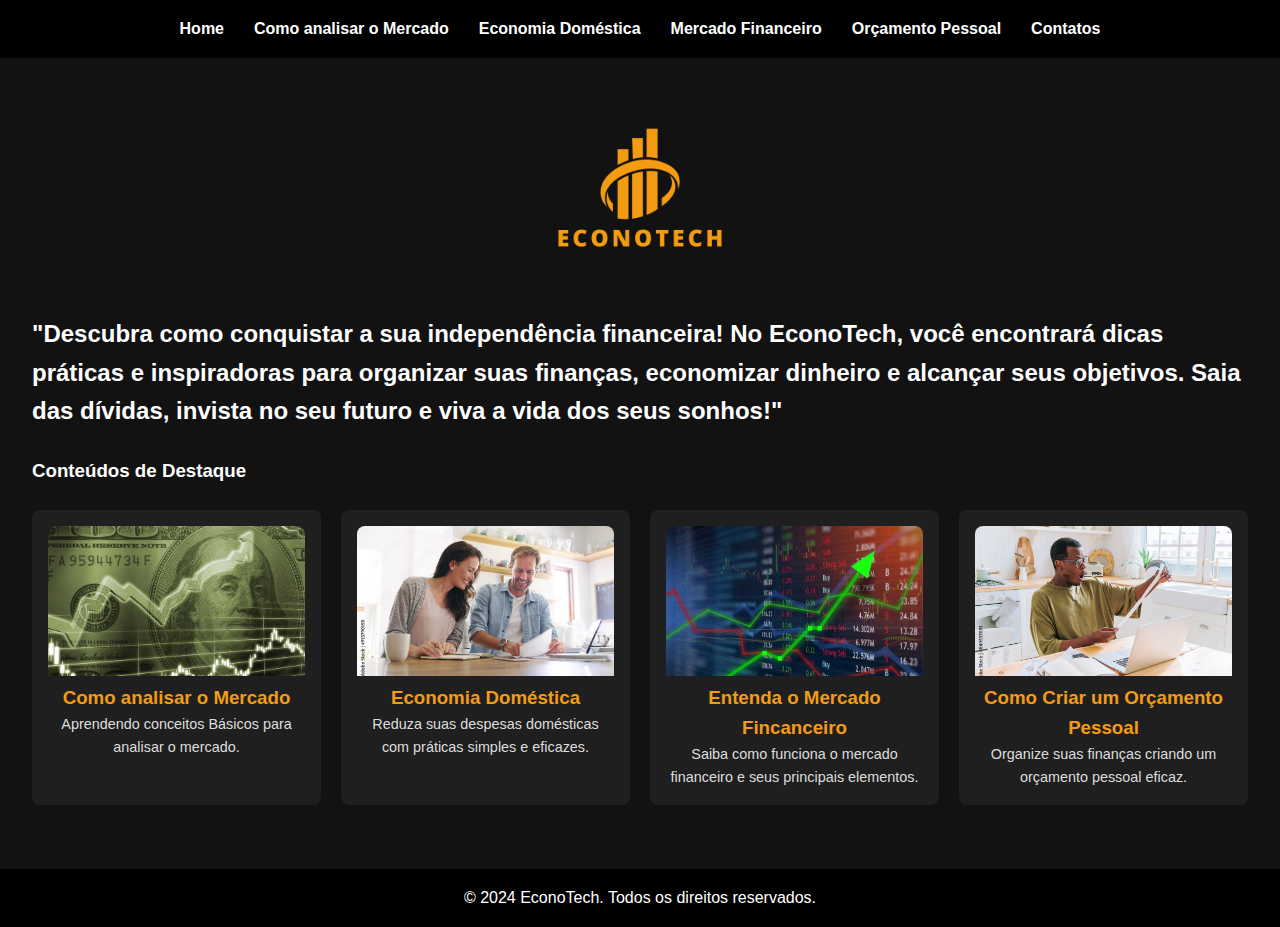
<file: index.html>
<!DOCTYPE html>
<html lang="pt-BR">
<head>
  <meta charset="UTF-8">
  <meta name="viewport" content="width=device-width, initial-scale=1.0">
  <title>EconoTech</title>
  <link rel="stylesheet" href="styles.css">
  <link rel="icon" type="image/x-icon" href="Imagens/fotos/logo1.png">
</head>
<body>
  <header>
    <meta name="viewport" content="width=device-width, initial-scale=1.0">
    <nav>
      <ul>
        <li><a href="index.html">Home</a></li>
        <li><a href="conteudo1.html">Como analisar o  Mercado</a></li>
        <li><a href="conteudo2.html">Economia Doméstica</a></li>
        <li><a href="conteudo3.html">Mercado Financeiro</a></li>
        <li><a href="conteudo4.html">Orçamento Pessoal</a></li>
        <li><a href="contatos.html">Contatos</a></li>
      </ul>
    </nav>
  </header>

  <main>
    <h1>
      <img src="Imagens/fotos/logo1.png" alt="Logo do site" class="logo">
    </h1><br>
    <p><h2>
        "Descubra como conquistar a sua independência financeira! No EconoTech, você encontrará dicas práticas e inspiradoras para organizar suas finanças, economizar dinheiro e alcançar seus objetivos. Saia das dívidas, invista no seu futuro e viva a vida dos seus sonhos!"
    </h2></2p><br>
    <section>
        <h3>Conteúdos de Destaque</h3>
        <div class="articles-grid">
          <article>
            <a href="conteudo1.html"><img src="Imagens/fotos/1.jpg" alt="Investimentos"></a>
            <h3>
              <a href="conteudo1.html">Como analisar o Mercado</a>
              </h3>
              <p>Aprendendo conceitos Básicos para analisar o mercado.</p>
          </article>
          <article>
            <a href="conteudo2.html"><img src="Imagens\fotos\img1.jpeg" alt="Economia Doméstica"></a>
            <h3>
              <a href="conteudo2.html">Economia Doméstica</a>
              </h3>
              <p>Reduza suas despesas domésticas com práticas simples e eficazes.</p>
          </article>
          <article>
            <a href="conteudo3.html"><img src="Imagens/fotos/3.jpg" alt="Mercado Financeiro"></a>
            <h3>
              <a href="conteudo3.html">Entenda o Mercado Fincanceiro</a>
              </h3>
              <p>Saiba como funciona o mercado financeiro e seus principais elementos.</p>
          </article>
          <article>
            <a href="conteudo4.html"><img src="Imagens/fotos/img2.jpeg" alt="Mercado Financeiro"></a>
            <h3>
              <a href="conteudo4.html">Como Criar um Orçamento Pessoal</a>
              </h3>
              <p>Organize suas finanças criando um orçamento pessoal eficaz.</p>
          </article>
        </div>
      </section>
      
  </main>

  <footer>
    <p>&copy; 2024 EconoTech. Todos os direitos reservados.</p>
  </footer>
</body>
</html>
</file>
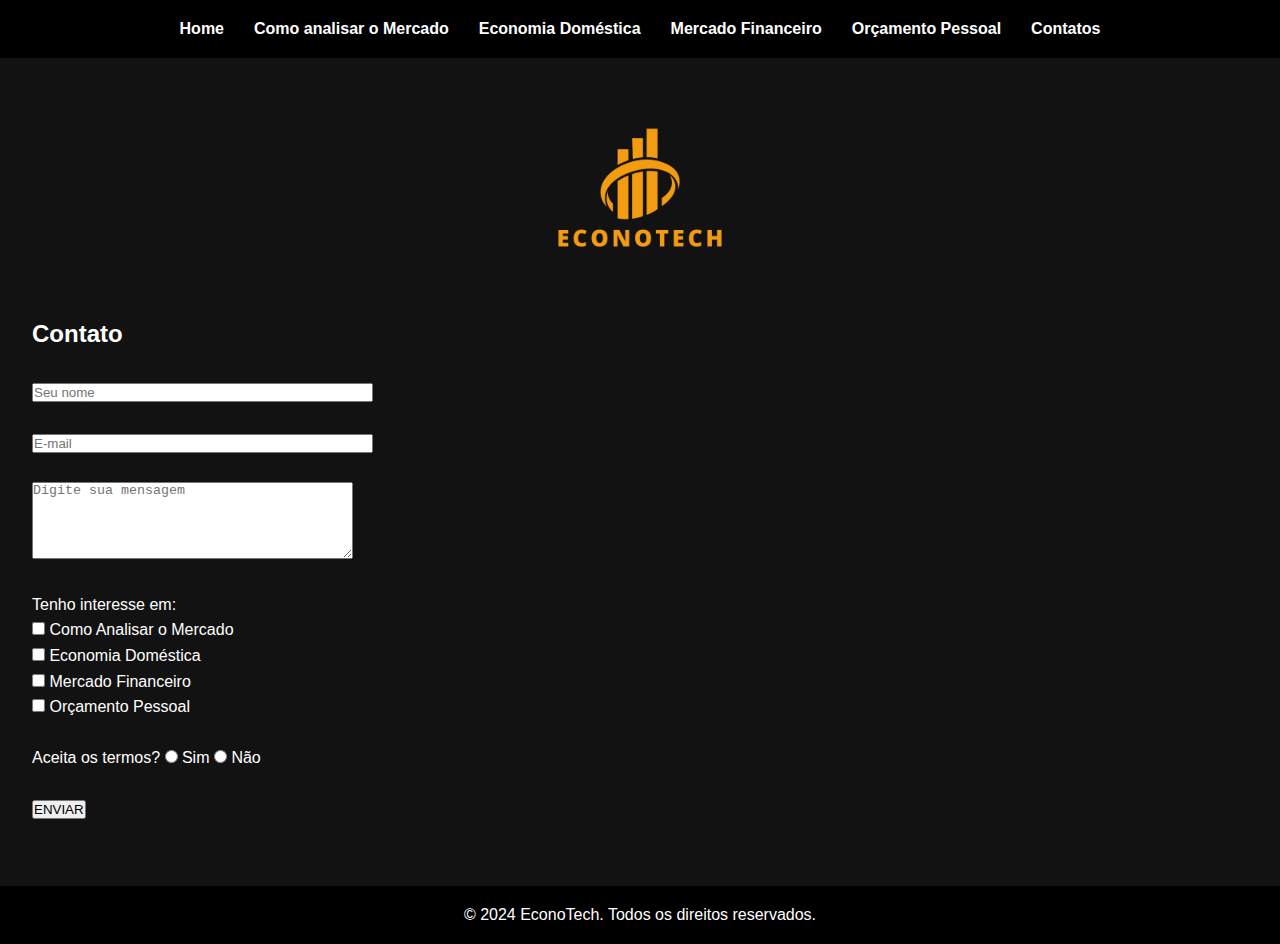
<file: contatos.html>
<!DOCTYPE html>
<html lang="pt-BR">
<head>
    <meta charset="UTF-8">
    <meta name="viewport" content="width=device-width, initial-scale=1.0">
    <title>EconoTech: Contato</title>
    <link rel="stylesheet" href="styles.css">
    <link rel="icon" type="image/x-icon" href="Imagens/fotos/logo1.png">
</head>
<body>
    <header>
        <meta name="viewport" content="width=device-width, initial-scale=1.0">
        <nav>
          <ul>
            <li><a href="index.html">Home</a></li>
            <li><a href="conteudo1.html">Como analisar o Mercado</a></li>
            <li><a href="conteudo2.html">Economia Doméstica</a></li>
            <li><a href="conteudo3.html">Mercado Financeiro</a></li>
            <li><a href="conteudo4.html">Orçamento Pessoal</a></li>
            <li><a href="contatos.html">Contatos</a></li>
          </ul>
        </nav>
    </header>

    <main>
        <h1>
            <a href="index.html"><img src="Imagens/fotos/logo1.png" alt="Logo do site" class="logo"></a>
        </h1><br>
            <section>
                <h2>Contato</h2><br>
                <form method="POST" action="mailto:email@hotmail.com">
                    <input type="text" size="40" maxlength="40" name="nome-usuario" value="" placeholder="Seu nome" required><br><br>
                    <input type="text" size="40" maxlength="50" name="email" value="" placeholder="E-mail" required><br><br>                                                          
                    <textarea name="mensagem" cols="38" rows="5" placeholder="Digite sua mensagem" required></textarea><br><br>
                        
                    Tenho interesse em: <br>
                    <input type="checkbox" name="AnalisarMercado" value="sim"> Como Analisar o Mercado <br>
                    <input type="checkbox" name="EconomiaDomestica" value="sim"> Economia Doméstica <br>
                    <input type="checkbox" name="MercadoFinanceiro" value="sim"> Mercado Financeiro <br>
                    <input type="checkbox" name="OrçamentoPessoal" value="sim"> Orçamento Pessoal <br><br>        
                                       
                    Aceita os termos? 
                    <input type="radio" name="termos" value="yes"> Sim
                    <input type="radio" name="termos" value="no" required> Não<br><br>  
                    
                    <input type="submit" value="ENVIAR"><br>
                 </form>

    </main>

    <footer>
        <p>&copy; 2024 EconoTech. Todos os direitos reservados.</p>
    </footer>
</body>
</html>
</file>
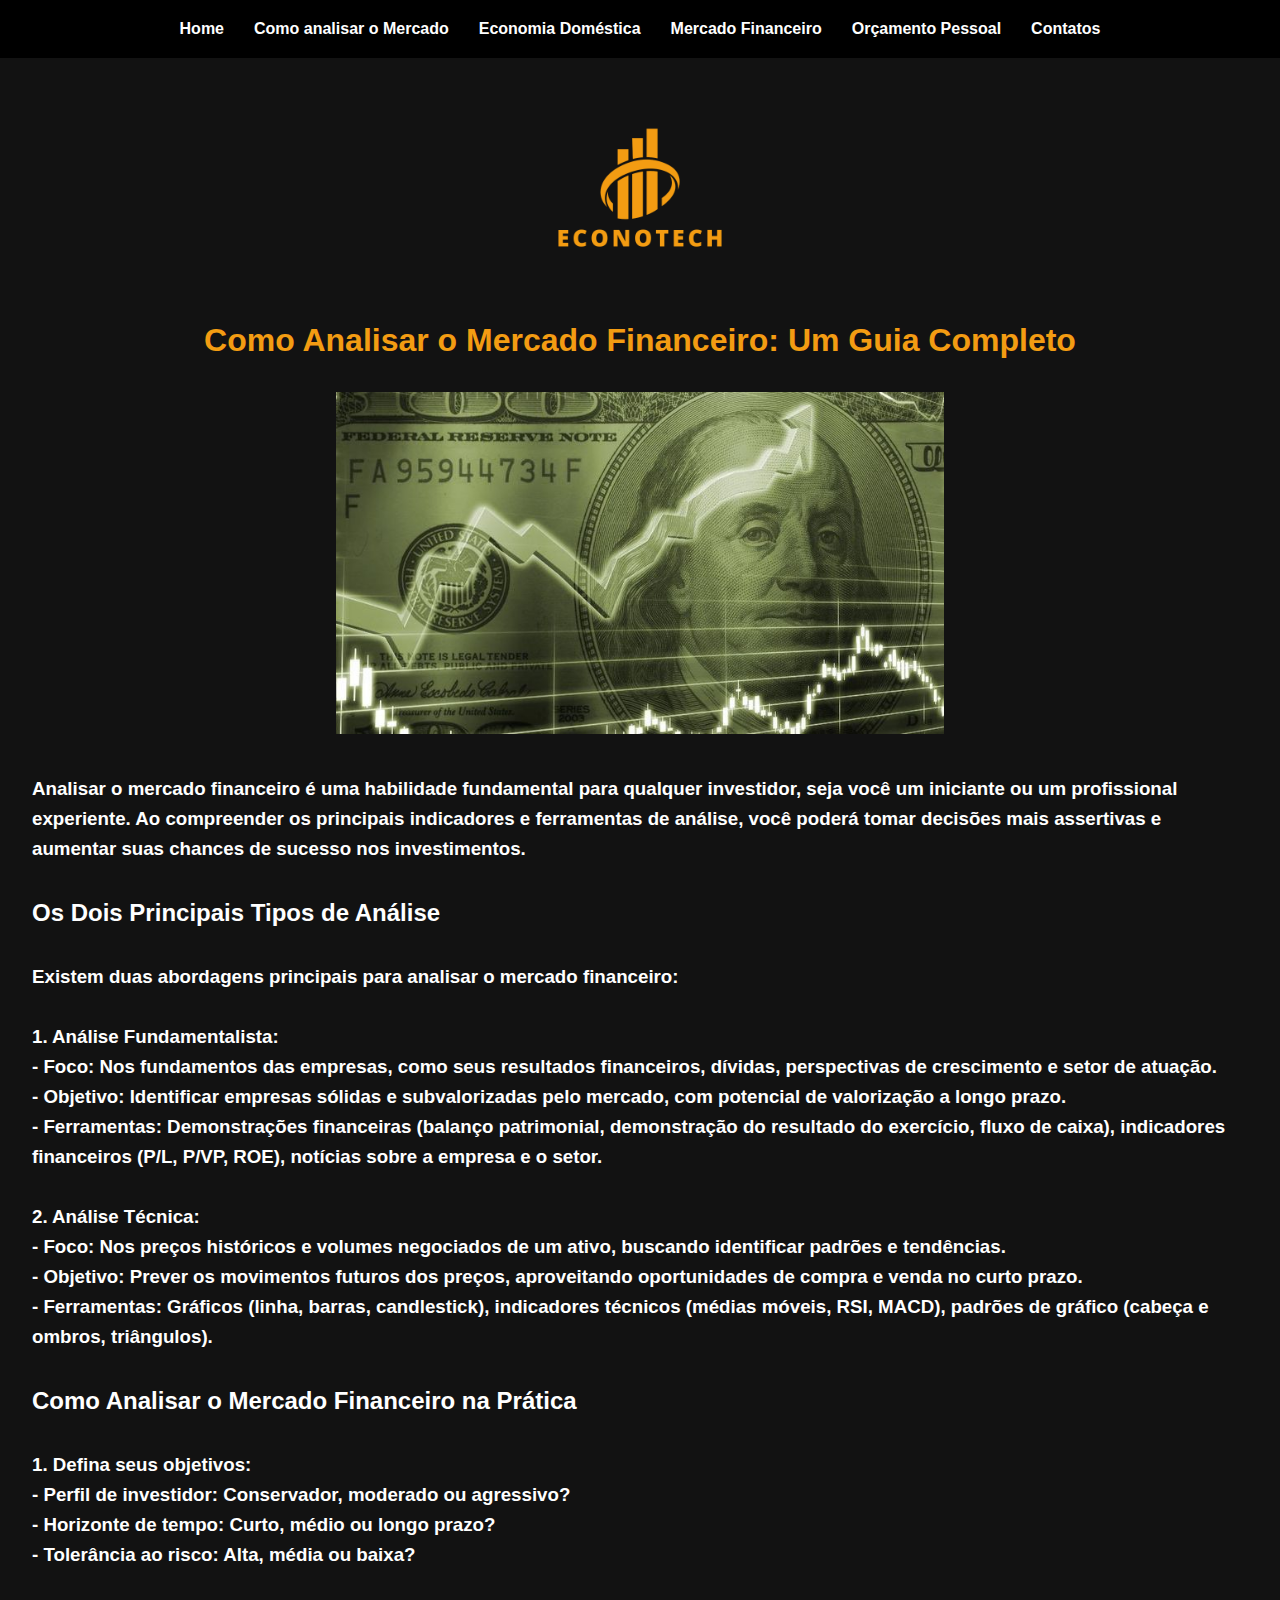
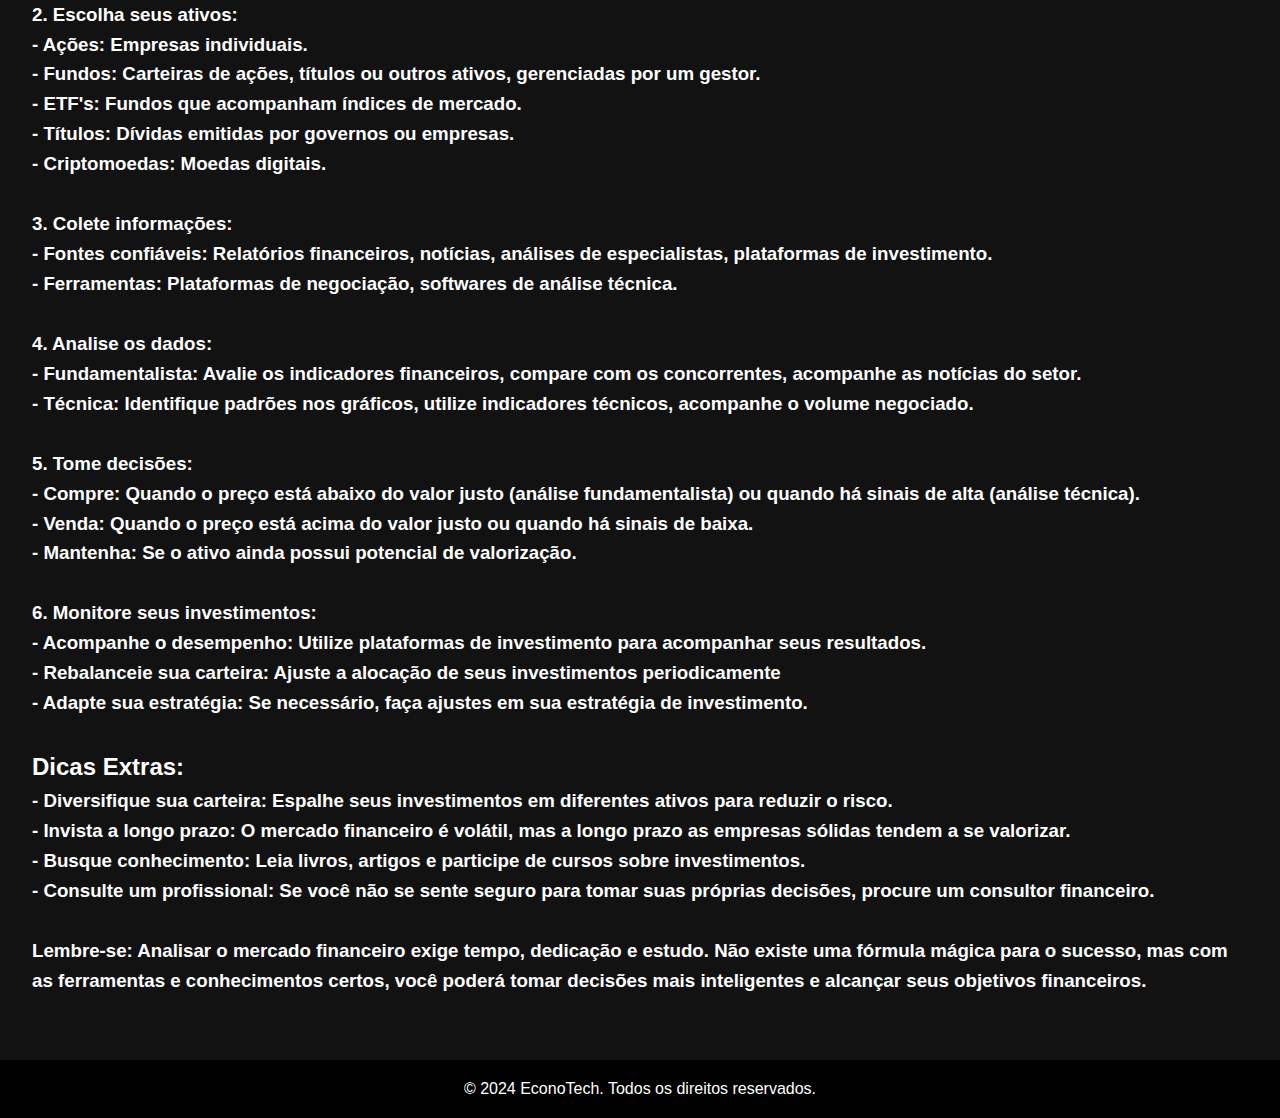
<file: conteudo1.html>
<!DOCTYPE html>
<html lang="pt-BR">
<head>
    <meta charset="UTF-8">
    <meta name="viewport" content="width=device-width, initial-scale=1.0">
    <title>EconoTech: Mercado Financeiro</title>
    <link rel="stylesheet" href="styles.css">
    <link rel="icon" type="image/x-icon" href="Imagens/fotos/logo1.png">
</head>
<body>
    <header>
        <meta name="viewport" content="width=device-width, initial-scale=1.0">
        <nav>
          <ul>
            <li><a href="index.html">Home</a></li>
            <li><a href="conteudo1.html">Como analisar o Mercado</a></li>
            <li><a href="conteudo2.html">Economia Doméstica</a></li>
            <li><a href="conteudo3.html">Mercado Financeiro</a></li>
            <li><a href="conteudo4.html">Orçamento Pessoal</a></li>
            <li><a href="contatos.html">Contatos</a></li>
          </ul>
        </nav>
    </header>

    <main>
        <h1>
            <a href="index.html"><img src="Imagens/fotos/logo1.png" alt="Logo do site" class="logo"></a>
        </h1><br>
            <section>
                <h1>Como Analisar o Mercado Financeiro: Um Guia Completo</h1><br>                    
                    <section class="article-image">
                      <h1>
                        <img src="Imagens/fotos/1.jpg" alt="Mercado Financeiro" width="50%" height="auto";>
                      </h1>
                    </section><br>
                
                
                    <h3>
                        Analisar o mercado financeiro é uma habilidade fundamental para qualquer investidor, seja você um iniciante ou um profissional experiente. Ao compreender os principais indicadores e ferramentas de análise, você poderá tomar decisões mais assertivas e aumentar suas chances de sucesso nos investimentos.<br><br>
                    </h3>
                <h2>Os Dois Principais Tipos de Análise</h2>
                    <h3>
                        <br>
                        Existem duas abordagens principais para analisar o mercado financeiro: <br> <br>
                        1. Análise Fundamentalista:<br>
                        - Foco: Nos fundamentos das empresas, como seus resultados financeiros, dívidas, perspectivas de crescimento e setor de atuação.<br>
                        - Objetivo: Identificar empresas sólidas e subvalorizadas pelo mercado, com potencial de valorização a longo prazo.<br>
                        - Ferramentas: Demonstrações financeiras (balanço patrimonial, demonstração do resultado do exercício, fluxo de caixa), indicadores financeiros (P/L, P/VP, ROE), notícias sobre a empresa e o setor.<br><br>
                        2. Análise Técnica:<br>
                        - Foco: Nos preços históricos e volumes negociados de um ativo, buscando identificar padrões e tendências. <br>
                        - Objetivo: Prever os movimentos futuros dos preços, aproveitando oportunidades de compra e venda no curto prazo. <br>
                        - Ferramentas: Gráficos (linha, barras, candlestick), indicadores técnicos (médias móveis, RSI, MACD), padrões de gráfico (cabeça e ombros, triângulos). <br> <br>
                    </h3>
                <h2>Como Analisar o Mercado Financeiro na Prática</h2>
                    <h3>
                        <br>
                        1. Defina seus objetivos: <br>
                        - Perfil de investidor: Conservador, moderado ou agressivo?<br>
                        - Horizonte de tempo: Curto, médio ou longo prazo?<br>
                        - Tolerância ao risco: Alta, média ou baixa?<br>
                        <br>
                        2. Escolha seus ativos: <br>
                        - Ações: Empresas individuais. <br>
                        - Fundos: Carteiras de ações, títulos ou outros ativos, gerenciadas por um gestor. <br>
                        - ETF's: Fundos que acompanham índices de mercado. <br>
                        - Títulos: Dívidas emitidas por governos ou empresas. <br>
                        - Criptomoedas: Moedas digitais. <br>
                        <br>
                        3. Colete informações: <br>
                        - Fontes confiáveis: Relatórios financeiros, notícias, análises de especialistas, plataformas de investimento. <br>
                        - Ferramentas: Plataformas de negociação, softwares de análise técnica. <br>
                        <br>
                        4. Analise os dados: <br>
                        - Fundamentalista: Avalie os indicadores financeiros, compare com os concorrentes, acompanhe as notícias do setor. <br>
                        - Técnica: Identifique padrões nos gráficos, utilize indicadores técnicos, acompanhe o volume negociado. <br>
                        <br>
                        5. Tome decisões: <br>
                        - Compre: Quando o preço está abaixo do valor justo (análise fundamentalista) ou quando há sinais de alta (análise técnica). <br>
                        - Venda: Quando o preço está acima do valor justo ou quando há sinais de baixa. <br>
                        - Mantenha: Se o ativo ainda possui potencial de valorização. <br>
                        <br>
                        6. Monitore seus investimentos: <br>
                        - Acompanhe o desempenho: Utilize plataformas de investimento para acompanhar seus resultados. <br>
                        - Rebalanceie sua carteira: Ajuste a alocação de seus investimentos periodicamente <br>
                        - Adapte sua estratégia: Se necessário, faça ajustes em sua estratégia de investimento. <br> <br>

                    </h3>
                <h2>Dicas Extras:</h2>
                    <h3>
                        - Diversifique sua carteira: Espalhe seus investimentos em diferentes ativos para reduzir o risco.<br>
                        - Invista a longo prazo: O mercado financeiro é volátil, mas a longo prazo as empresas sólidas tendem a se valorizar.<br>
                        - Busque conhecimento: Leia livros, artigos e participe de cursos sobre investimentos.<br>
                        - Consulte um profissional: Se você não se sente seguro para tomar suas próprias decisões, procure um consultor financeiro.<br> <br>
                        Lembre-se: Analisar o mercado financeiro exige tempo, dedicação e estudo. Não existe uma fórmula mágica para o sucesso, mas com as ferramentas e conhecimentos certos, você poderá tomar decisões mais inteligentes e alcançar seus objetivos financeiros.
                    </h3>
            </section>    
        
    </main>

    <footer>
        <p>&copy; 2024 EconoTech. Todos os direitos reservados.</p>
    </footer>
</body>
</html>
</file>
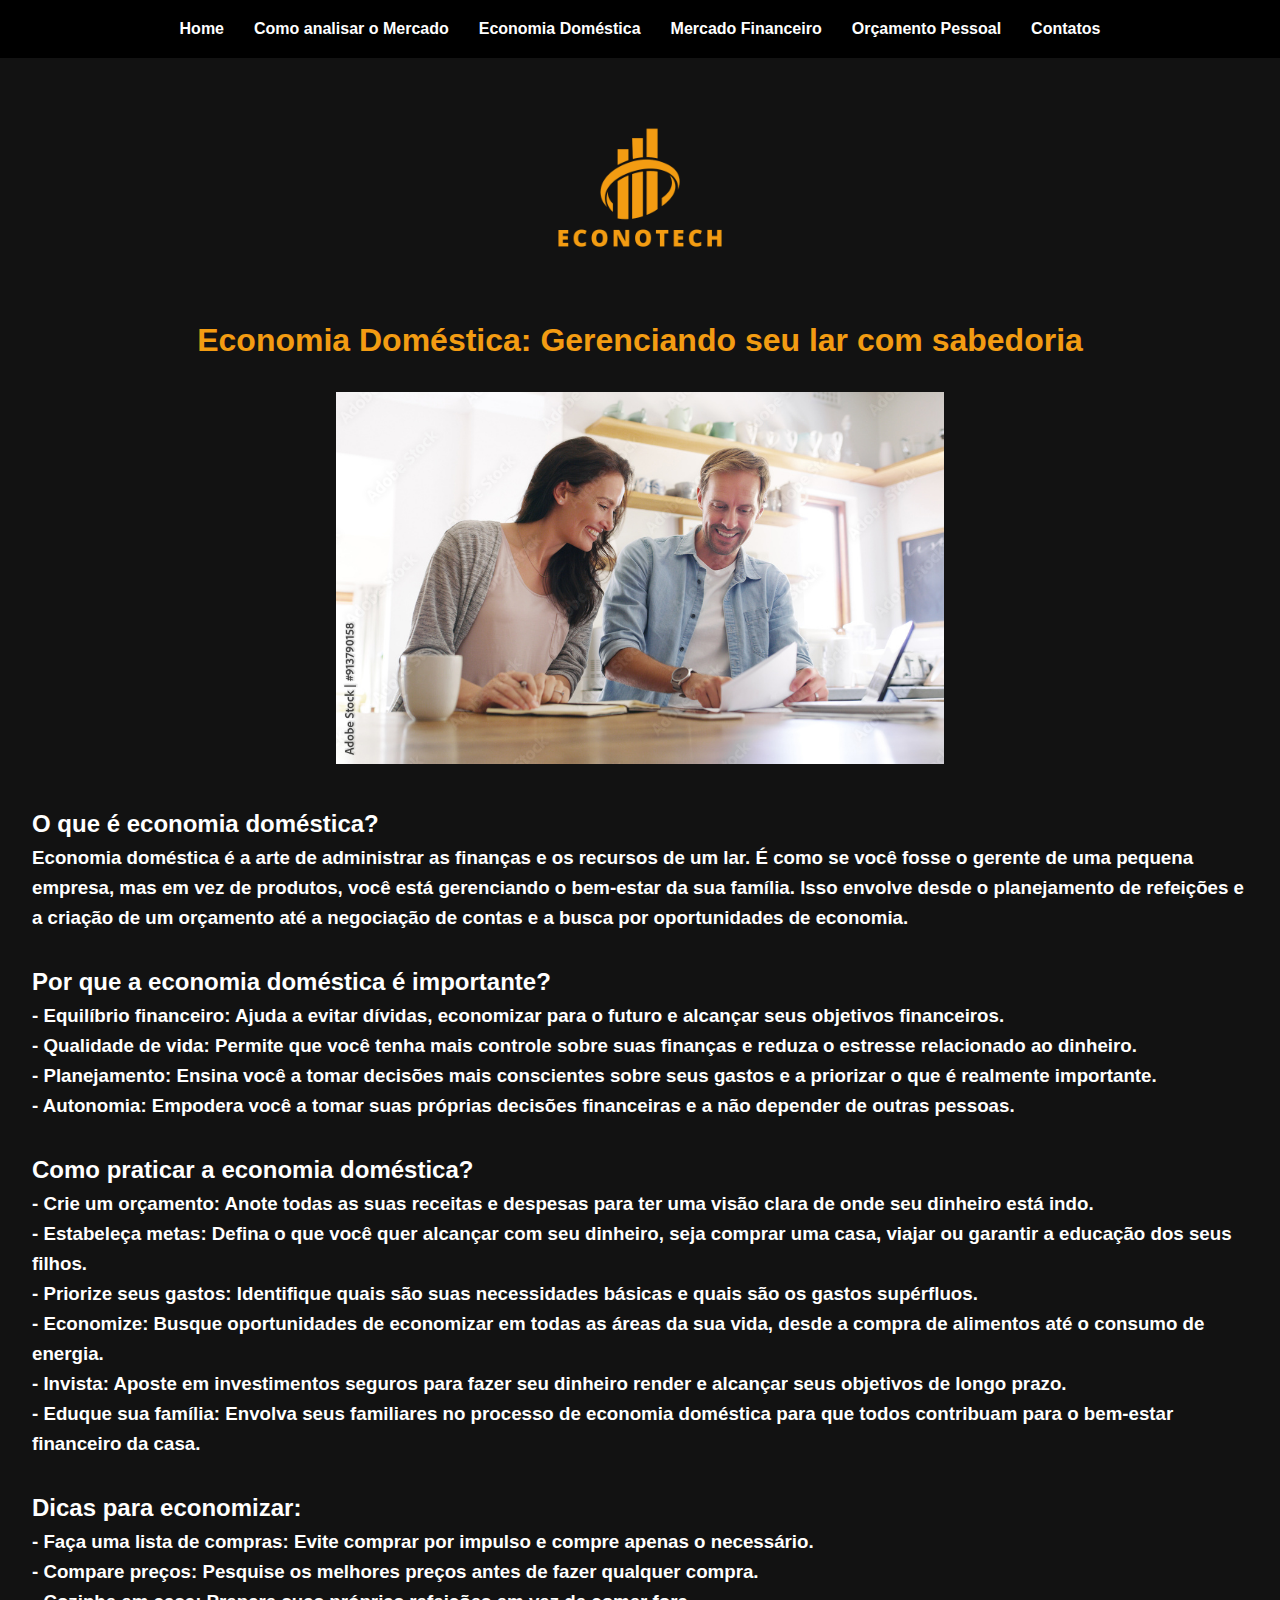
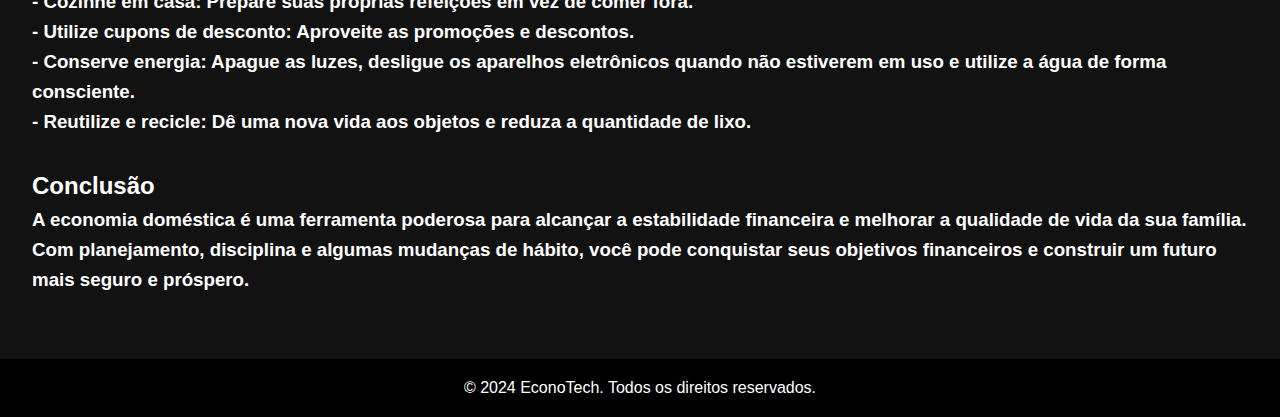
<file: conteudo2.html>
<!DOCTYPE html>
<html lang="pt-BR">
<head>
    <meta charset="UTF-8">
    <meta name="viewport" content="width=device-width, initial-scale=1.0">
    <title>EconoTech: EconomiaDomestica</title>
    <link rel="stylesheet" href="styles.css">
    <link rel="icon" type="image/x-icon" href="Imagens/fotos/logo1.png">
</head>
<body>
    <header>
        <meta name="viewport" content="width=device-width, initial-scale=1.0">
        <nav>
          <ul>
            <li><a href="index.html">Home</a></li>
            <li><a href="conteudo1.html">Como analisar o Mercado</a></li>
            <li><a href="conteudo2.html">Economia Doméstica</a></li>
            <li><a href="conteudo3.html">Mercado Financeiro</a></li>
            <li><a href="conteudo4.html">Orçamento Pessoal</a></li>
            <li><a href="contatos.html">Contatos</a></li>
          </ul>
        </nav>
    </header>

    <main>
        <h1>
            <a href="index.html"><img src="Imagens/fotos/logo1.png" alt="Logo do site" class="logo"></a>
        </h1><br>
            <section>
                <h1>Economia Doméstica: Gerenciando seu lar com sabedoria</h1><br>                    
                    <section class="article-image">
                        <h1>
                            <img src="Imagens/fotos/img1.jpeg" alt="Economia Domestica" width="50%" height="auto";>
                        </h1>
                    </section><br>
                
                <h2>O que é economia doméstica?</h2>
                    <h3>
                        Economia doméstica é a arte de administrar as finanças e os recursos de um lar. É como se você fosse o gerente de uma pequena empresa, mas em vez de produtos, você está gerenciando o bem-estar da sua família. Isso envolve desde o planejamento de refeições e a criação de um orçamento até a negociação de contas e a busca por oportunidades de economia.<br><br>
                    </h3>
                <h2>Por que a economia doméstica é importante?</h2>
                    <h3>
                        - Equilíbrio financeiro: Ajuda a evitar dívidas, economizar para o futuro e alcançar seus objetivos financeiros.<br>
                        - Qualidade de vida: Permite que você tenha mais controle sobre suas finanças e reduza o estresse relacionado ao dinheiro.<br>
                        - Planejamento: Ensina você a tomar decisões mais conscientes sobre seus gastos e a priorizar o que é realmente importante.<br>
                        - Autonomia: Empodera você a tomar suas próprias decisões financeiras e a não depender de outras pessoas.<br><br>
                    </h3>
                <h2>Como praticar a economia doméstica?</h2>
                    <h3>
                        - Crie um orçamento: Anote todas as suas receitas e despesas para ter uma visão clara de onde seu dinheiro está indo.<br>
                        - Estabeleça metas: Defina o que você quer alcançar com seu dinheiro, seja comprar uma casa, viajar ou garantir a educação dos seus filhos.<br>
                        - Priorize seus gastos: Identifique quais são suas necessidades básicas e quais são os gastos supérfluos.<br>
                        - Economize: Busque oportunidades de economizar em todas as áreas da sua vida, desde a compra de alimentos até o consumo de energia.<br>
                        - Invista: Aposte em investimentos seguros para fazer seu dinheiro render e alcançar seus objetivos de longo prazo.<br>
                        - Eduque sua família: Envolva seus familiares no processo de economia doméstica para que todos contribuam para o bem-estar financeiro da casa.<br><br>
                    </h3>
                <h2>Dicas para economizar:</h2>
                    <h3>
                        - Faça uma lista de compras: Evite comprar por impulso e compre apenas o necessário.<br>
                        - Compare preços: Pesquise os melhores preços antes de fazer qualquer compra.<br>
                        - Cozinhe em casa: Prepare suas próprias refeições em vez de comer fora.<br>
                        - Utilize cupons de desconto: Aproveite as promoções e descontos.<br>
                        - Conserve energia: Apague as luzes, desligue os aparelhos eletrônicos quando não estiverem em uso e utilize a água de forma consciente.<br>
                        - Reutilize e recicle: Dê uma nova vida aos objetos e reduza a quantidade de lixo.<br><br>
                    </h3>
                <h2>Conclusão</h2>
                    <h3>
                        A economia doméstica é uma ferramenta poderosa para alcançar a estabilidade financeira e melhorar a qualidade de vida da sua família. Com planejamento, disciplina e algumas mudanças de hábito, você pode conquistar seus objetivos financeiros e construir um futuro mais seguro e próspero.<br>
                    </h3>

            </section>    
        
    </main>

    <footer>
        <p>&copy; 2024 EconoTech. Todos os direitos reservados.</p>
    </footer>
</body>
</html>
</file>
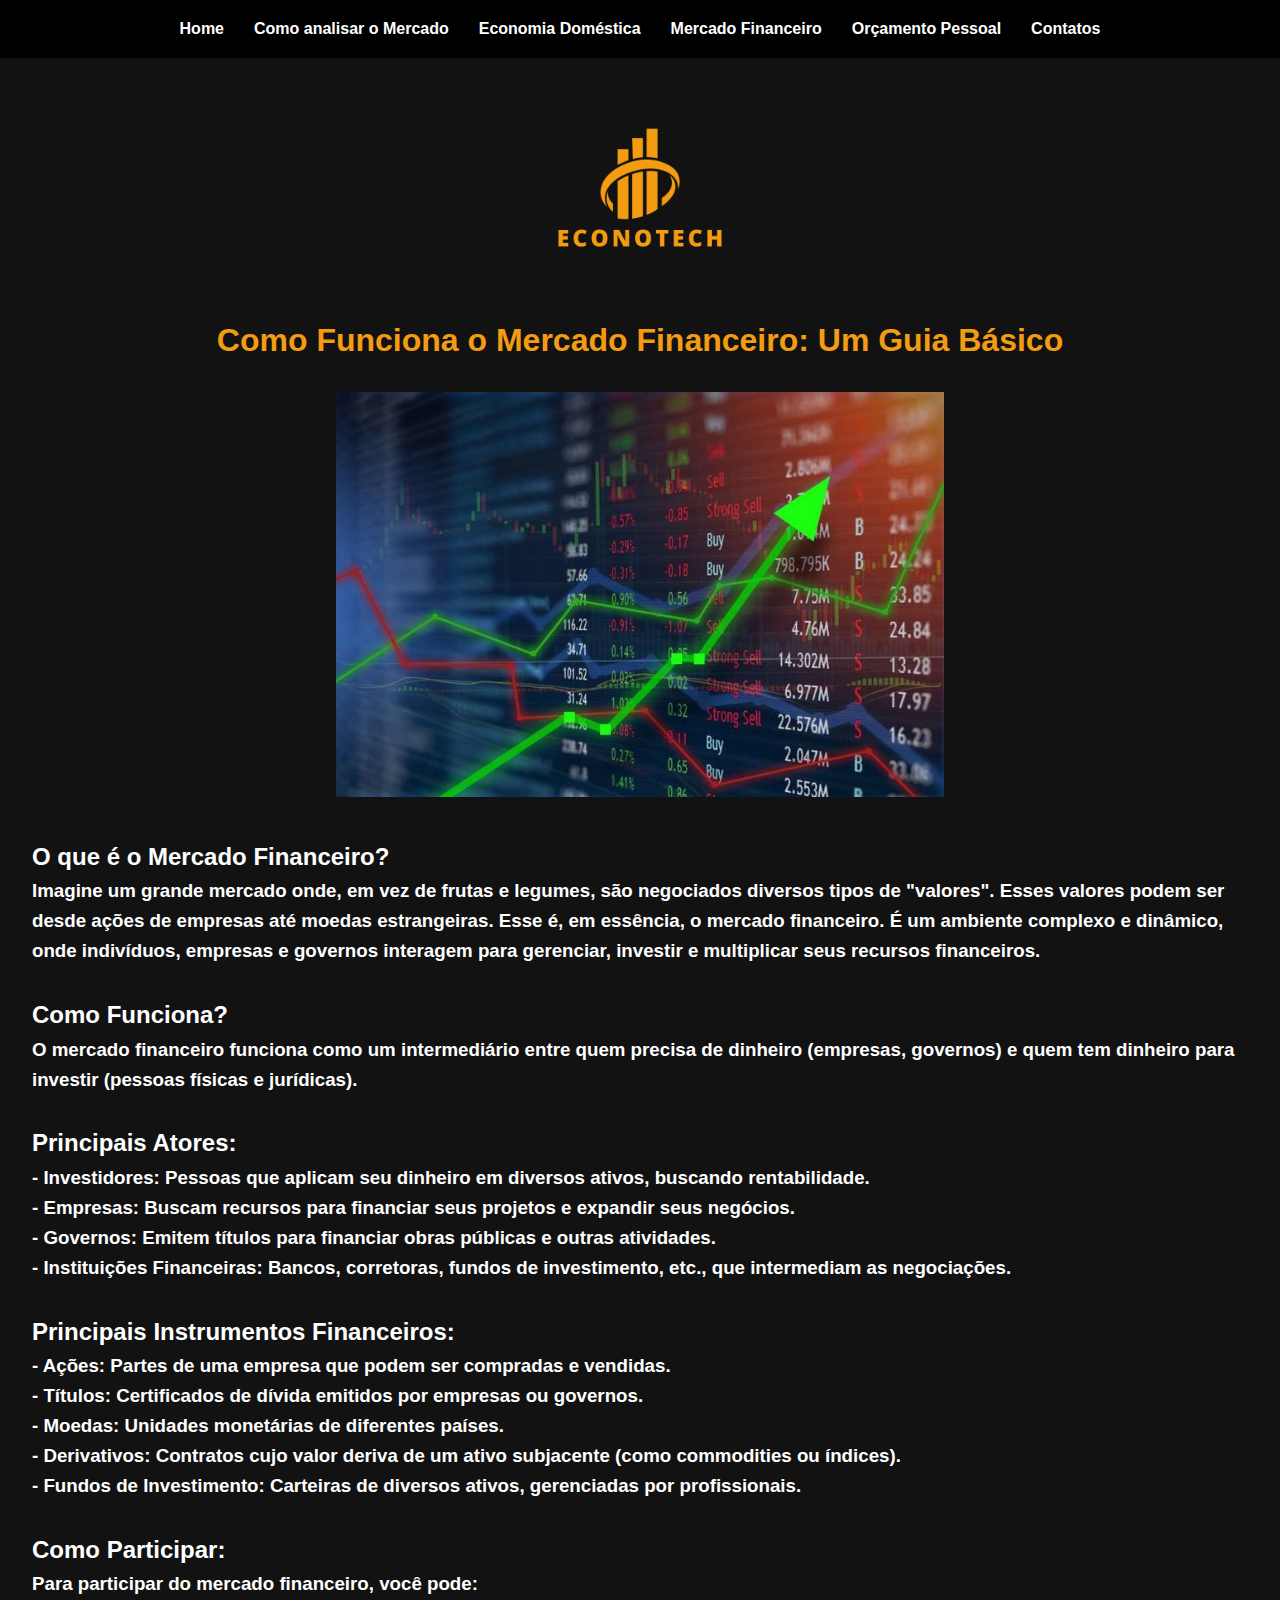
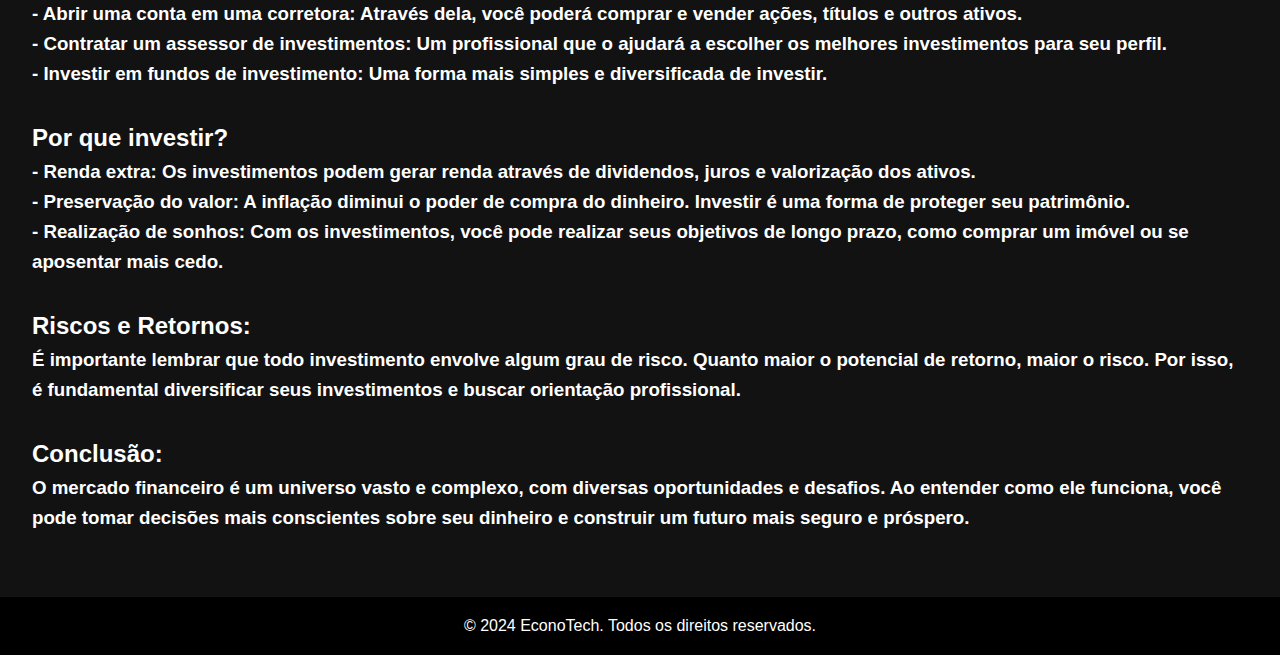
<file: conteudo3.html>
<!DOCTYPE html>
<html lang="pt-BR">
<head>
    <meta charset="UTF-8">
    <meta name="viewport" content="width=device-width, initial-scale=1.0">
    <title>EconoTech: Mercado Financeiro</title>
    <link rel="stylesheet" href="styles.css">
    <link rel="icon" type="image/x-icon" href="Imagens/fotos/logo1.png">
</head>
<body>
    <header>
        <meta name="viewport" content="width=device-width, initial-scale=1.0">
        <nav>
          <ul>
            <li><a href="index.html">Home</a></li>
            <li><a href="conteudo1.html">Como analisar o Mercado</a></li>
            <li><a href="conteudo2.html">Economia Doméstica</a></li>
            <li><a href="conteudo3.html">Mercado Financeiro</a></li>
            <li><a href="conteudo4.html">Orçamento Pessoal</a></li>
            <li><a href="contatos.html">Contatos</a></li>
          </ul>
        </nav>
    </header>

    <main>
        <h1>
            <a href="index.html"><img src="Imagens/fotos/logo1.png" alt="Logo do site" class="logo"></a>
        </h1><br>
            <section>
                <h1>Como Funciona o Mercado Financeiro: Um Guia Básico</h1><br>                    
                    <section class="article-image">
                        <h1>
                            <img src="Imagens/fotos/3.jpg" alt="Mercado Financeiro" width="50%" height="auto";>
                        </h1>
                    </section><br>                
                
                <h2>O que é o Mercado Financeiro?</h2>
                    <h3>
                        Imagine um grande mercado onde, em vez de frutas e legumes, são negociados diversos tipos de "valores". Esses valores podem ser desde ações de empresas até moedas estrangeiras. Esse é, em essência, o mercado financeiro.
                        É um ambiente complexo e dinâmico, onde indivíduos, empresas e governos interagem para gerenciar, investir e multiplicar seus recursos financeiros.<br><br>
                    </h3>
                <h2>Como Funciona?</h2>
                    <h3>
                        O mercado financeiro funciona como um intermediário entre quem precisa de dinheiro (empresas, governos) e quem tem dinheiro para investir (pessoas físicas e jurídicas).<br><br>
                    </h3>
                <h2>Principais Atores:</h2>
                    <h3>
                        - Investidores: Pessoas que aplicam seu dinheiro em diversos ativos, buscando rentabilidade.<br>
                        - Empresas: Buscam recursos para financiar seus projetos e expandir seus negócios.<br>
                        - Governos: Emitem títulos para financiar obras públicas e outras atividades.<br>
                        - Instituições Financeiras: Bancos, corretoras, fundos de investimento, etc., que intermediam as negociações.<br><br>
                    </h3>
                <h2>Principais Instrumentos Financeiros:</h2>
                    <h3>
                        - Ações: Partes de uma empresa que podem ser compradas e vendidas.<br>
                        - Títulos: Certificados de dívida emitidos por empresas ou governos.<br>
                        - Moedas: Unidades monetárias de diferentes países.<br>
                        - Derivativos: Contratos cujo valor deriva de um ativo subjacente (como commodities ou índices).<br>
                        - Fundos de Investimento: Carteiras de diversos ativos, gerenciadas por profissionais.<br><br>
                    </h3>
                <h2>Como Participar:</h2>
                    <h3>
                        Para participar do mercado financeiro, você pode:<br>
                        - Abrir uma conta em uma corretora: Através dela, você poderá comprar e vender ações, títulos e outros ativos.<br>
                        - Contratar um assessor de investimentos: Um profissional que o ajudará a escolher os melhores investimentos para seu perfil.<br>
                        - Investir em fundos de investimento: Uma forma mais simples e diversificada de investir.<br><br>
                    </h3>
                <h2>Por que investir?</h2>
                    <h3>
                        - Renda extra: Os investimentos podem gerar renda através de dividendos, juros e valorização dos ativos.<br>
                        - Preservação do valor: A inflação diminui o poder de compra do dinheiro. Investir é uma forma de proteger seu patrimônio.<br>
                        - Realização de sonhos: Com os investimentos, você pode realizar seus objetivos de longo prazo, como comprar um imóvel ou se aposentar mais cedo.<br><br>
                    </h3>
                <h2>Riscos e Retornos:</h2>
                    <h3>
                        É importante lembrar que todo investimento envolve algum grau de risco. Quanto maior o potencial de retorno, maior o risco. Por isso, é fundamental diversificar seus investimentos e buscar orientação profissional.<br><br>
                    </h3>
                <h2>Conclusão:</h2>
                    <h3>
                        O mercado financeiro é um universo vasto e complexo, com diversas oportunidades e desafios. Ao entender como ele funciona, você pode tomar decisões mais conscientes sobre seu dinheiro e construir um futuro mais seguro e próspero.<br>
                    </h3>
            </section>
            

    </main>

    <footer>
        <p>&copy; 2024 EconoTech. Todos os direitos reservados.</p>
    </footer>
</body>
</html>
</file>
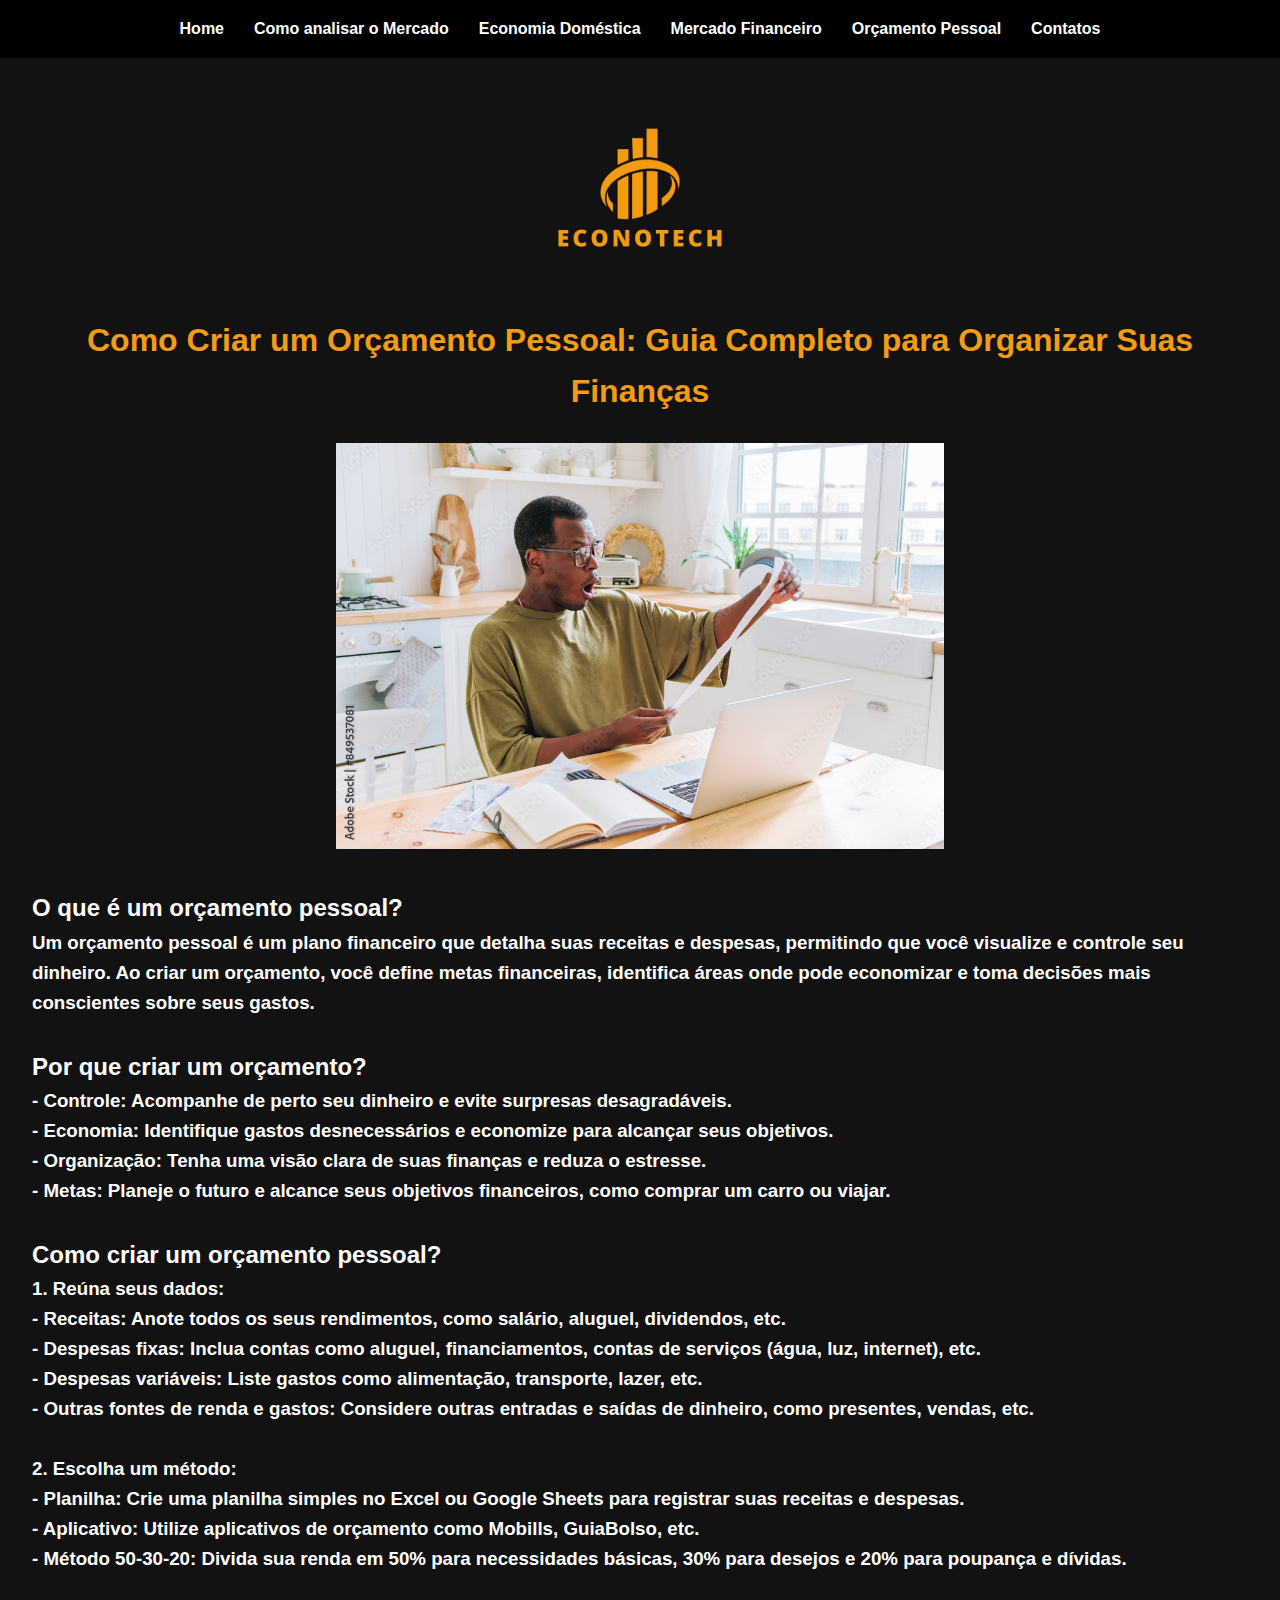
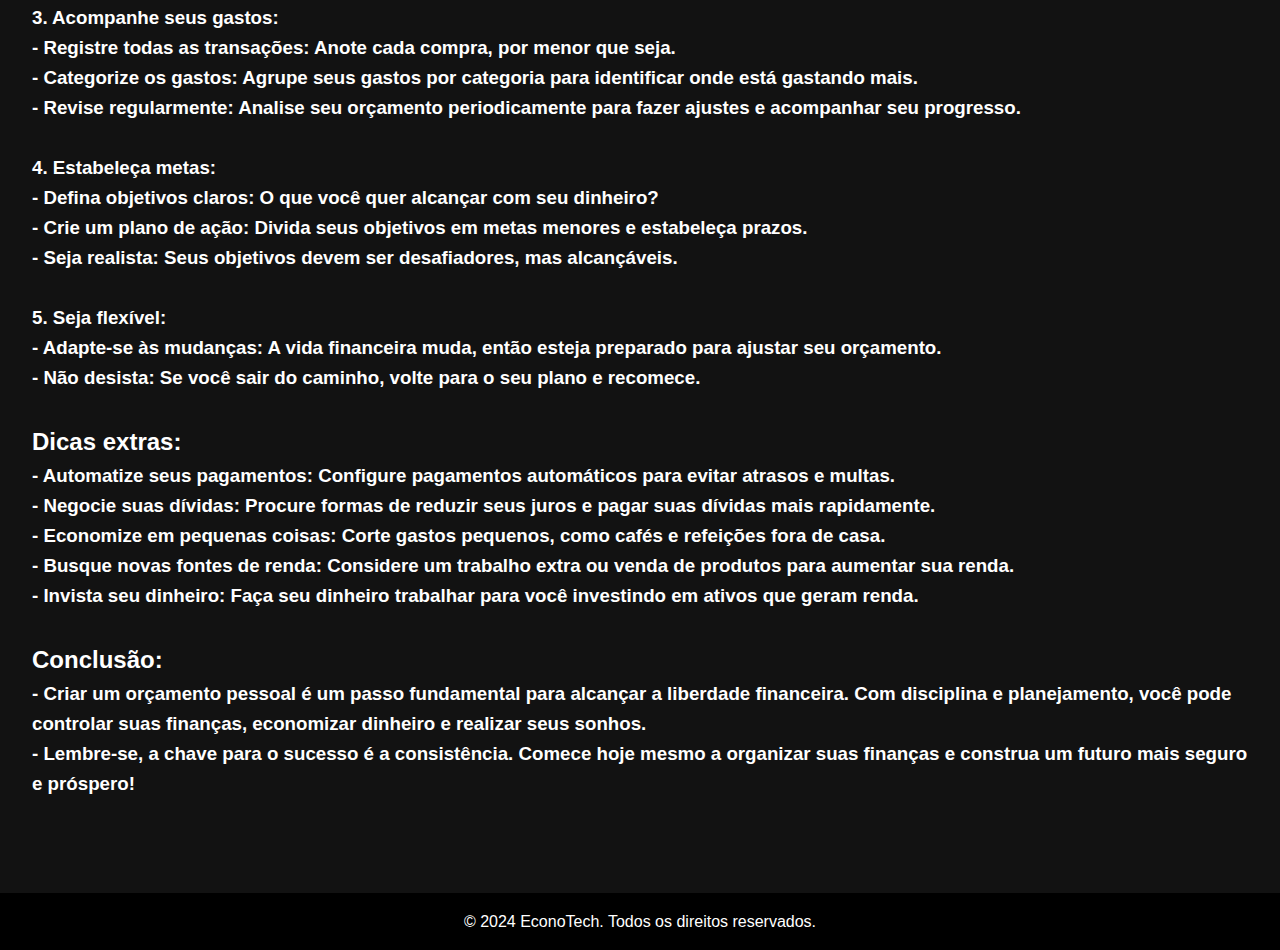
<file: conteudo4.html>
<!DOCTYPE html>
<html lang="pt-BR">
<head>
    <meta charset="UTF-8">
    <meta name="viewport" content="width=device-width, initial-scale=1.0">
    <title>EconoTech: OrcamentoPessoal</title>
    <link rel="stylesheet" href="styles.css">
    <link rel="icon" type="image/x-icon" href="Imagens/fotos/logo1.png">
</head>
<body>
    <header>
        <meta name="viewport" content="width=device-width, initial-scale=1.0">
        <nav>
          <ul>
            <li><a href="index.html">Home</a></li>
            <li><a href="conteudo1.html">Como analisar o Mercado</a></li>
            <li><a href="conteudo2.html">Economia Doméstica</a></li>
            <li><a href="conteudo3.html">Mercado Financeiro</a></li>
            <li><a href="conteudo4.html">Orçamento Pessoal</a></li>
            <li><a href="contatos.html">Contatos</a></li>
          </ul>
        </nav>
    </header>

    <main>
        <h1>
            <a href="index.html"><img src="Imagens/fotos/logo1.png" alt="Logo do site" class="logo"></a>
        </h1><br>
            <section>
                <h1>Como Criar um Orçamento Pessoal: Guia Completo para Organizar Suas Finanças</h1><br>
                    <section class="article-image">
                        <h1>
                            <img src="Imagens/fotos/img2.jpeg" alt="Orçamento Pessoal" width="50%" height="auto";>
                        </h1>
                    </section><br>
                
                <h2>O que é um orçamento pessoal?</h2>
                    <h3>Um orçamento pessoal é um plano financeiro que detalha suas receitas e despesas, permitindo que você visualize e controle seu dinheiro. Ao criar um orçamento, você define metas financeiras, identifica áreas onde pode economizar e toma decisões mais conscientes sobre seus gastos.<br><br></h3>
                <h2>Por que criar um orçamento?</h2>
                    <h3>
                        - Controle: Acompanhe de perto seu dinheiro e evite surpresas desagradáveis.<br>
                        - Economia: Identifique gastos desnecessários e economize para alcançar seus objetivos.<br>
                        - Organização: Tenha uma visão clara de suas finanças e reduza o estresse.<br>
                        - Metas: Planeje o futuro e alcance seus objetivos financeiros, como comprar um carro ou viajar.<br><br>
                    </h3>
                <h2>Como criar um orçamento pessoal?</h2>
                    <h3>
                        1. Reúna seus dados:<br>
                        - Receitas: Anote todos os seus rendimentos, como salário, aluguel, dividendos, etc.<br>
                        - Despesas fixas: Inclua contas como aluguel, financiamentos, contas de serviços (água, luz, internet), etc.<br>
                        - Despesas variáveis: Liste gastos como alimentação, transporte, lazer, etc.<br>
                        - Outras fontes de renda e gastos: Considere outras entradas e saídas de dinheiro, como presentes, vendas, etc.<br><br>
                        2. Escolha um método:<br>
                        - Planilha: Crie uma planilha simples no Excel ou Google Sheets para registrar suas receitas e despesas.<br>
                        - Aplicativo: Utilize aplicativos de orçamento como Mobills, GuiaBolso, etc.<br>
                        - Método 50-30-20: Divida sua renda em 50% para necessidades básicas, 30% para desejos e 20% para poupança e dívidas.<br><br>
                        3. Acompanhe seus gastos:<br>
                        - Registre todas as transações: Anote cada compra, por menor que seja.<br>
                        - Categorize os gastos: Agrupe seus gastos por categoria para identificar onde está gastando mais.<br>
                        - Revise regularmente: Analise seu orçamento periodicamente para fazer ajustes e acompanhar seu progresso.<br><br>
                        4. Estabeleça metas:<br>
                        - Defina objetivos claros: O que você quer alcançar com seu dinheiro?<br>
                        - Crie um plano de ação: Divida seus objetivos em metas menores e estabeleça prazos.<br>
                        - Seja realista: Seus objetivos devem ser desafiadores, mas alcançáveis.<br><br>
                        5. Seja flexível:<br>
                        - Adapte-se às mudanças: A vida financeira muda, então esteja preparado para ajustar seu orçamento.<br>
                        - Não desista: Se você sair do caminho, volte para o seu plano e recomece.<br><br>
                    </h3>
                <h2>Dicas extras:</h2>
                    <h3>
                        - Automatize seus pagamentos: Configure pagamentos automáticos para evitar atrasos e multas.<br>
                        - Negocie suas dívidas: Procure formas de reduzir seus juros e pagar suas dívidas mais rapidamente.<br>
                        - Economize em pequenas coisas: Corte gastos pequenos, como cafés e refeições fora de casa.<br>
                        - Busque novas fontes de renda: Considere um trabalho extra ou venda de produtos para aumentar sua renda.<br>
                        - Invista seu dinheiro: Faça seu dinheiro trabalhar para você investindo em ativos que geram renda.<br><br>
                    </h3>
                <h2>Conclusão:</h2>
                    <h3>
                        - Criar um orçamento pessoal é um passo fundamental para alcançar a liberdade financeira. Com disciplina e planejamento, você pode controlar suas finanças, economizar dinheiro e realizar seus sonhos.<br>
                        - Lembre-se, a chave para o sucesso é a consistência. Comece hoje mesmo a organizar suas finanças e construa um futuro mais seguro e próspero!<br><br>                       
                    </h3>
            </section>
            

    </main>
    
    <footer>
        <p>&copy; 2024 EconoTech. Todos os direitos reservados.</p>
    </footer>
</body>
</html>
</file>
<file: styles.css>
/* Reset básico */
* {
    margin: 0;
    padding: 0;
    box-sizing: border-box;
  }
  
  body {
    font-family: Arial, sans-serif;
    background-color: #121212;
    color: #fff;
    line-height: 1.6;
  }
  
  header {
    background-color: #000;
    padding: 1rem 0;
  }
  
  nav ul {
    display: flex;
    justify-content: center;
    list-style: none;
  }
  
  nav ul li {
    margin: 0 15px;
  }
  
  nav ul li a {
    text-decoration: none;
    color: #fff;
    font-weight: bold;
  }
  
  nav ul li a:hover {
    color: #f39c12;
  }
  
  main {
    padding: 2rem;
  }
  
 /* Estilo para o h1 */
h1 {
  text-align: center; /* Centraliza o conteúdo do h1 */
  color: #f39c12;
  display: center; /* Alinha a logo e o texto lado a lado */
  gap: 10px; /* Espaço entre a logo e o texto */
  font-size: 2rem; /* Ajusta o tamanho da fonte */
}

/* Estilo para a imagem da logo */
h1 .logo {
  display: block; /* Faz a logo ocupar a linha acima */
  margin: 0 auto; /* Centraliza horizontalmente */
  width: 200px; /* Ajuste o tamanho da logo */
  height: auto;
}

  
/* Estilo da grade de artigos */
.articles-grid {
  display: grid;
  grid-template-columns: repeat(auto-fit, minmax(250px, 1fr)); /* Responsivo */
  gap: 20px;
  margin-top: 1.5rem;
}

article {
  background: #1f1f1f;
  border-radius: 8px;
  padding: 1rem;
  text-align: center;
  overflow: hidden;
}

article img {
  width: 100%;
  height: 150px;
  object-fit: cover; /* Garante que a imagem se encaixe bem */
  border-radius: 8px 8px 0 0; /* Borda arredondada apenas na parte superior */
}

h3 a {
  text-decoration: none;
  color: #f39c12;
  margin: 0.5rem 0;  
}

h3 a:hover {
  color: #f39c12; /* Cor no hover */
  text-decoration: underline; /* Sublinhado ao passar o mouse (opcional) */
}

article p {
  font-size: 0.9rem;
  color: #ddd;
}

  
  footer {
    text-align: center;
    padding: 1rem;
    background: #000;
    margin-top: 2rem;
  }
</file>
